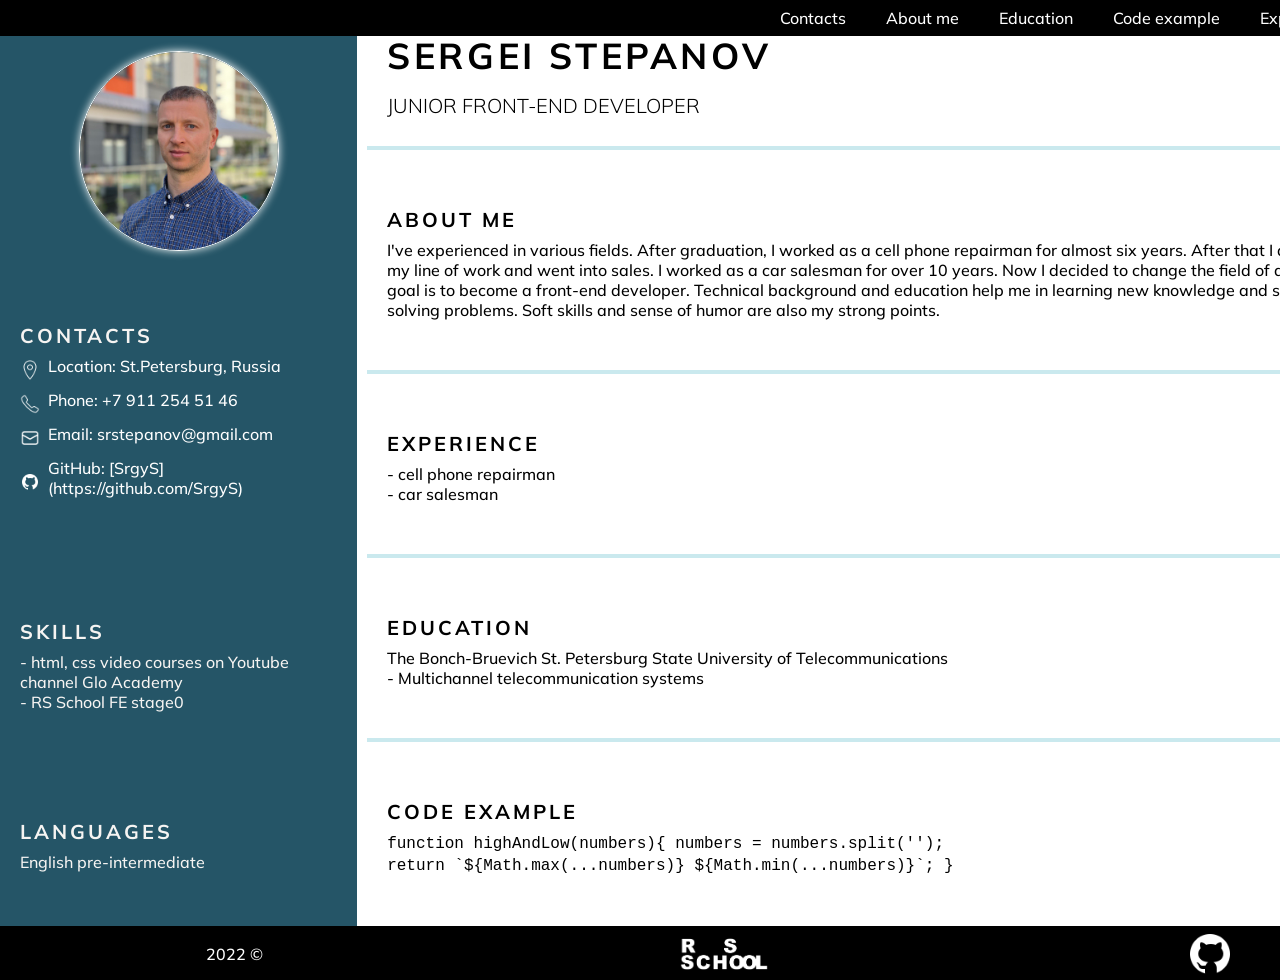
<file: index.html>
<!DOCTYPE html>
<html lang="en">
  <head>
    <meta charset="UTF-8" >
    <meta http-equiv="X-UA-Compatible" content="IE=edge" >
    <meta name="viewport" content="width=device-width, initial-scale=1.0" >
    <link rel="stylesheet" href="style.css" >
    <link rel="shortcut icon" href="./assets/favicon.ico" type="image/x-icon" >
    <link rel="preconnect" href="https://fonts.googleapis.com" >
    <link rel="preconnect" href="https://fonts.gstatic.com" crossorigin >
    <link
      href="https://fonts.googleapis.com/css2?family=Mulish:wght@300;400;600;700&display=swap"
      rel="stylesheet"
    >
    <title>CV</title>
  </head>

  <body>
    <header class="header">
      <div class="container header__container">
        <nav>
          <ul class="navigation">
            <li class="navigation__item">
              <a class="nav__link" href="#contacts">Contacts</a>
            </li>
            <li class="navigation__item">
              <a class="nav__link" href="#about">About me</a>
            </li>
            <li class="navigation__item">
              <a class="nav__link" href="#education">Education</a>
            </li>
            <li class="navigation__item">
              <a class="nav__link" href="#code">Code example</a>
            </li>
            <li class="navigation__item">
              <a class="nav__link" href="#experience">Experience</a>
            </li>
            <li class="navigation__item">
              <a class="nav__link" href="#skills">Skills</a>
            </li>
          </ul>
        </nav>
      </div>
    </header>
    <main class="main">
      <div class="container">
        <div class="left-side">
          <div><img class="photo" src="./assets/cvimg1.jpg" alt="photo" ></div>
          <section class="contacts" id="contacts">
            <h2>Contacts</h2>
            <ul>
              <li class="contacts__item">
                <img
                  class="icon"
                  src="./assets/icons8-location.png"
                  alt="location icon"
                ><a
                  class="contacts__item"
                  href="https://www.google.com/maps/place/%D0%93%D0%BE%D1%81%D1%83%D0%B4%D0%B0%D1%80%D1%81%D1%82%D0%B2%D0%B5%D0%BD%D0%BD%D1%8B%D0%B9+%D0%AD%D1%80%D0%BC%D0%B8%D1%82%D0%B0%D0%B6/@59.940414,30.0946716,9z/data=!4m13!1m7!3m6!1s0x4696378cc74a65ed:0x6dc7673fab848eff!2z0KHQsNC90LrRgi3Qn9C10YLQtdGA0LHRg9GA0LM!3b1!8m2!3d59.9310584!4d30.3609096!3m4!1s0x4696310b32cbe2e9:0x74e032aa0505dfc!8m2!3d59.9398317!4d30.3145597"
                  >Location: St.Petersburg, Russia</a
                >
              </li>
              <li class="contacts__item">
                <img
                  class="icon"
                  src="./assets/icons8-phone.png"
                  alt="phone icon"
                >
                <a class="contacts__item" href="tel:+79112545146"
                  >Phone: +7 911 254 51 46</a
                >
              </li>
              <li class="contacts__item">
                <img
                  class="icon"
                  src="./assets/icons8-message.png"
                  alt="email icon"
                ><a class="contacts__item" href="mailto:srstepanov@gmail.com"
                  >Email: srstepanov@gmail.com</a
                >
              </li>
              <li class="contacts__item">
                <img
                  class="icon"
                  src="./assets/icons8-github-60.png"
                  alt=""
                ><a class="contacts__item" href="http://github.com/SrgyS"
                  >GitHub: [SrgyS](https://github.com/SrgyS)</a
                >
              </li>
            </ul>
          </section>
          <section class="skills" id="skills">
            <h2>Skills</h2>
            <ul>
              <li>- html, css video courses on Youtube channel Glo Academy</li>
              <li>- RS School FE stage0</li>
            </ul>
          </section>
          <section class="languages" id="languages">
            <h2>Languages</h2>
            <p>English pre-intermediate</p>
          </section>
        </div>
        <div class="right-side">
          <h1>Sergei Stepanov</h1>
          <h3>Junior front-end developer</h3>
          <section class="about-me right-section" id="about">
            <h2>About me</h2>
            <p>
              I've experienced in various fields. After graduation, I worked as
              a cell phone repairman for almost six years. After that I decided
              to change my line of work and went into sales. I worked as a car
              salesman for over 10 years. Now I decided to change the field of
              activity again. My goal is to become a front-end developer.
              Technical background and education help me in learning new
              knowledge and skills. I enjoy solving problems. Soft skills and
              sense of humor are also my strong points.
            </p>
          </section>
          <section class="experience right-section" id="experience">
            <h2>Experience</h2>
            <ul>
              <li>- cell phone repairman</li>
              <li>- car salesman</li>
            </ul>
          </section>
          <section class="education right-section" id="education">
            <h2>Education</h2>
            <p>
              The Bonch-Bruevich St. Petersburg State University of
              Telecommunications<br >

              - Multichannel telecommunication systems
            </p>
          </section>
          <section class="code-example right-section" id="code">
            <h2>Code example</h2>
            <code>
              function highAndLow(numbers){ numbers = numbers.split('');<br >
              return `${Math.max(...numbers)} ${Math.min(...numbers)}`; }
            </code>
          </section>
        </div>
      </div>
    </main>
    <footer class="footer">
      <div class="container footer-container">
        <span>2022 &copy; </span>
        <a href="https://rs.school/"
          ><img
            class="footer__logo"
            width="100"
            src="./assets/footer-rss-logo.png"
            alt="RSS logo"
        ></a>
        <a href="https://github.com/SrgyS"
          ><img
            class="footer__logo"
            width="50"
            src="./assets/icons8-github-60.png"
            alt=""
        ></a>
      </div>
    </footer>
  </body>
</html>
</file>
<file: style.css>
* {
  padding: 0;
  margin: 0;
  border: 0;
}
*,
*:before,
*:after {
  -moz-box-sizing: border-box;
  -webkit-box-sizing: border-box;
  box-sizing: border-box;
}
:focus,
:active {
  outline: none;
}
a:focus,
a:active {
  outline: none;
}

nav,
footer,
header,
aside {
  display: block;
}

html,
body {
  height: 100%;
  font-size: 100%;
  line-height: 1;
  font-size: 10px;
  font-family: 'red hat text';
  font-weight: 500;
  -ms-text-size-adjust: 100%;
  -moz-text-size-adjust: 100%;
  -webkit-text-size-adjust: 100%;
  width: 1440px;
  margin: 0 auto;
  display: flex;
  flex-direction: column;
  justify-content: space-between;
  min-height: 100vh;
  scroll-behavior: smooth;
}
input,
button,
textarea {
  font-family: inherit;
}

input::-ms-clear {
  display: none;
}
button {
  cursor: pointer;
}
button::-moz-focus-inner {
  padding: 0;
  border: 0;
}
a,
a:visited {
  text-decoration: none;
}
a:hover {
  text-decoration: none;
}
ul li {
  list-style: none;
}
img {
  vertical-align: top;
}

h1,
h2,
h3,
h4,
h5,
h6 {
  font-size: inherit;
  font-weight: 400;
}
.container {
  max-width: 1440px;
  display: flex;
  margin: 0 auto;
}
.header__container {
  display: flex;
  justify-content: end;
  padding: 10px 0 10px;
  font-size: 1.6rem;
  background-color: black;
  margin: auto;
  width: 100%;
}

.right-side {
  width: 100%;
  padding-left: 10px;
  line-height: 1.3rem;
  font-size: 1.6rem;
  line-height: 2rem;
}
.left-side {
  background-color: rgb(37, 85, 103);
  color: rgb(246, 244, 242);
  font-size: 1.6rem;
  line-height: 2rem;
}
.photo {
  width: 200px;
  height: 200px;
  border-radius: 50%;
  display: block;
  margin: 15px auto;
  border: 1px solid white;
  box-shadow: 0 0 8px rgb(246, 249, 249);
}
.navigation {
  display: flex;
}
.navigation__item {
  padding: 0 20px;
}
section {
  padding: 50px 20px;
}
h2 {
  margin: 10px 10px 10px 0;
  font-weight: 700;
  text-transform: uppercase;
  font-size: 2rem;
  letter-spacing: 0.3rem;
}
.icon {
  width: 20px;
  height: 20px;
  margin-right: 8px;
}
body {
  font-family: mulish;
  overflow-x: hidden;
}

h1 {
  font-size: 3.6rem;
  font-weight: 700;
  text-transform: uppercase;
  letter-spacing: 0.1em;
  margin-bottom: 30px;
  padding: 10px 0 0 20px;
}
h3 {
  text-transform: uppercase;
  font-weight: 300;
  font-size: 2rem;
  margin-bottom: 30px;
  padding-left: 20px;
}

.right-section {
  border-top: 4px solid rgb(202, 233, 238);
}

.contacts__item {
  align-items: center;
  display: flex;
  margin-bottom: 7px;
  transition: color 0.5s;
}
.nav__link {
  color: white;
  text-decoration: none;
  transition: color 0.5s;
}
.nav__link:hover {
  color: aquamarine;
}
.contacts__item:link,
.contacts__item:visited {
  text-decoration: none;
}
.contacts__item {
  color: white;
}
.contacts__item:hover {
  color: aquamarine;
}
.footer {
  font-size: 1.6rem;
  color: white;
}
.footer-container {
  background-color: black;
  display: flex;
  justify-content: space-around;
  align-items: center;
  padding: 2px 0 2px;
}
.footer__logo {
  -webkit-transition: all 1s ease;
  transition: all 1s ease;
}
.footer__logo:hover {
  -webkit-transform: rotate(360deg);
  transform: rotate(360deg);
}
</file>
